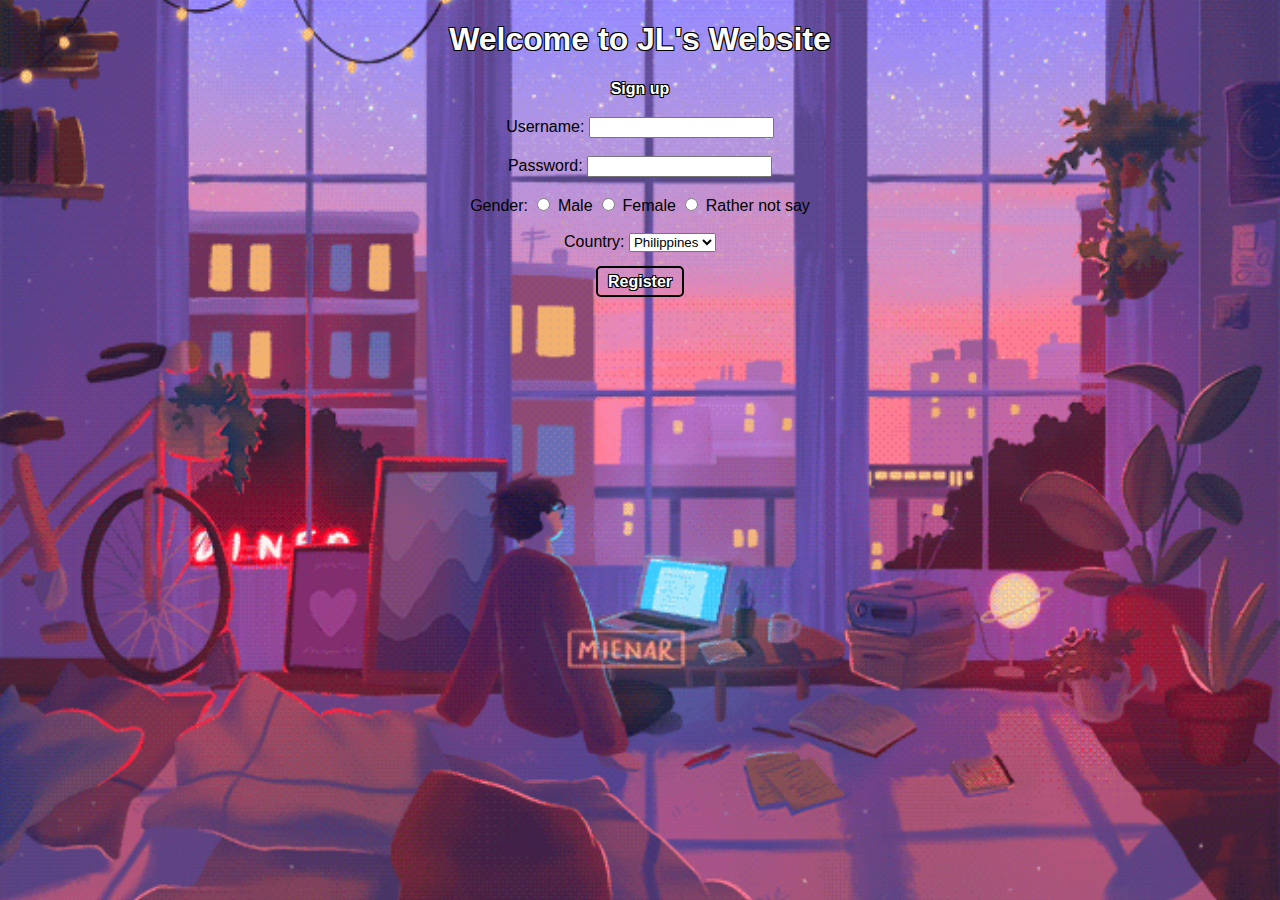
<file: index.html>
<!DOCTYPE html>
<html>
<head>
    <link rel="stylesheet" href="JL.css">
    <title>MAIN PAGE JL</title>
</head>
<body>

<center>

    <h1 class="Welcome">Welcome to JL's Website</h1>
</center>

<center>
    <p class="login">Sign up</p>
</center>

<table width="100%" height="100%" border="0">
    <tr>
        <td align="center" valign="middle">
            <form action="/register" method="POST">
                <label for="username">Username:</label>
                <input type="text" id="username" name="username" required><br><br>

                <label for="password">Password:</label>
                <input type="password" id="password" name="password" required><br><br>

                <label for="gender">Gender:</label>
                <input type="radio" id="male" name="gender" value="male">
                <label for="male">Male</label>
                <input type="radio" id="female" name="gender" value="female">
                <label for="female">Female</label>
                <input type="radio" id="rather not say" name="gender" value="rather not say">
                <label for="rather not sau">Rather not say</label><br><br>


                <label for="country">Country:</label>
                <select id="country" name="country">
                    <option value="ph">Philippines</option>
                    <option value="bs">Vietnam</option>
                    <option value="ab">Japan</option>
                </select><br><br>

            </form>
        </td>
    </tr>
</table>

<center>
    <a href="https://jl743.github.io/Home-Page/" class="register-button">Register</a>
</center>

<center style="margin-top: 20px;"></center>


</body>
</html>
</file>
<file: JL.css>
body {
  background-image: url("webpage/loginpagegif.gif");
  background-position: center;
  background-repeat: no-repeat;
  background-attachment: fixed;
  background-size: cover;
  color: black;
  font-family: Arial, sans-serif;
  margin: 0;
}

.Welcome {
  color: white;
  font-weight: bold;
  text-shadow: -1px -1px 0 black, 1px -1px 0 black, -1px 1px 0 black, 1px 1px 0 black; 
}
.login {
  color: white;
  font-weight: bold;
  text-shadow: -1px -1px 0 black, 1px -1px 0 black, -1px 1px 0 black, 1px 1px 0 black; 
}
.register-button {
  color: #ffffff; 
  text-decoration: none; 
  text-shadow: -1px -1px 0 black, 1px -1px 0 black, -1px 1px 0 black, 1px 1px 0 black; 
  font-weight: bold;
  padding: 5px 10px;
  border: 2px solid #000000;
  border-radius: 5px;
  transition: background-color 0.3s ease;
}
.register-button:hover {
  background-color: #000000; 
  color: white;
}
</file>
